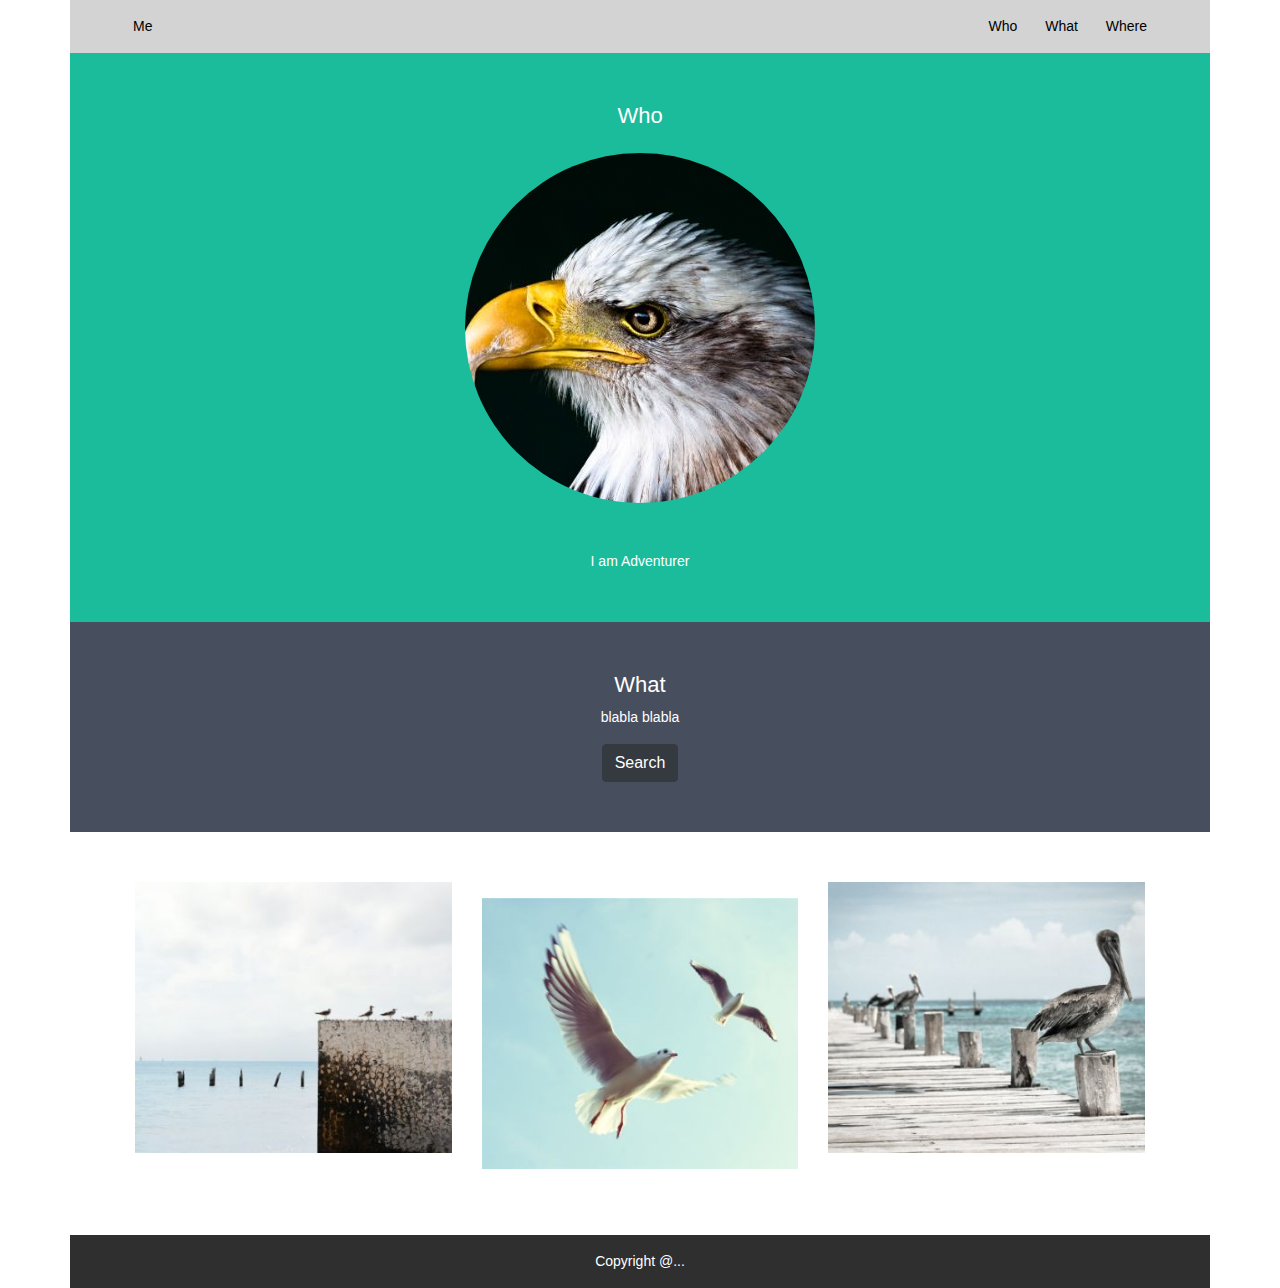
<file: Exercice oiseaux - Corrigé/index.html>
<!-- Doctype précise la version du HTML : ici HTML5 -->
<!DOCTYPE html>
<html lang="fr">
    <!-- Entête du fichier NON visible dans le navigateur-->
    <head>
        <meta charset="utf-8">

        <!-- Référencement : lien google-->
        <title>Titre de l'onglet avec mots clés</title>
        <!-- Référencement : texte descriptif google-->
        <meta name="description" content="Lorem ipsum dolor sit amet, consectetur adipiscing elit. Sed tincidunt sem mauris, in consequat arcu dignissim et. Curabitur et felis tortor. Pellentesque bibendum ">
        
        <!--Liaison d'un fichier CSS-->
        <link  rel="stylesheet" type="text/css" href="css/bootstrap.css">
        <link  rel="stylesheet" type="text/css" href="css/my_style.css">
    </head>
    <!-- Corps de la page visible dans le navigateur-->
    <body>
        <div class="container">
            <header class="row bg-light-gray pt-3">
                <div class="col-12 text-left">
                    <a href="#" class="ml-5">Me</a>
                    <ul class="d-inline-block menu mr-5">
                        <li><a href="#">Who</a></li>
                        <li class="mx-4"><a href="#">What</a></li>
                        <li><a href="#">Where</a></li>
                    </ul>
                </div>
            </header>

            <section class="row bg-green">
                <div class="col-12">
                    <h1 class="mb-4">Who</h1>
                    <img src="img/bird.jpg" alt="aigle" class="img-circle">
                    <div class="mt-5">I am Adventurer</div>
                </div>
            </section>
            <section class="row bg-gray">
                <div class="col-12">
                    <h2>What</h2>
                    <p>blabla blabla</p>
                    <a href="#" class="btn btn-dark">Search</a>
                </div>
            </section>
            <section class="row">
                <div class="col-md-4">
                    <img src="img/birds1.jpg" alt="aigle">
                </div>
                <div class="col-md-4 my-3">
                    <img src="img/birds2.jpg" alt="aigle">
                </div>
                <div class="col-md-4">
                    <img src="img/birds3.jpg" alt="aigle">
                </div>
            </section>

            <footer class="row bg-black p-3">
                <div class="col-12">
                    Copyright @...
                </div>
            </footer>
        </div>
	<!--commentaire -->
		
        <script src="js/jquery-3.3.1.min.js"></script>
        <script src="js/bootstrap.js"></script>
    </body>
</html>
</file>
<file: Exercice oiseaux - Corrigé/css/my_style.css>
body{
    color: white;
    text-align: center;
    font-size: 14px;
}

h1,h2{
    font-size: 22px;
}
.bg-green{
    background-color: #1ABC9C;
}
.bg-gray{
    background-color: #474E5D;
}
.bg-light-gray{
    background-color: lightgray;
}
.bg-black{
    background-color: #2F2F2F;
}

section{
    padding: 50px;
}
.img-circle{
    border-radius: 50% 50% 50% 50%;
}
img{
    max-width: 100%;
}
.menu li{
    display: inline-block;
}
.menu{
    float:right;
}
a{
    color: #000;
}
</file>
